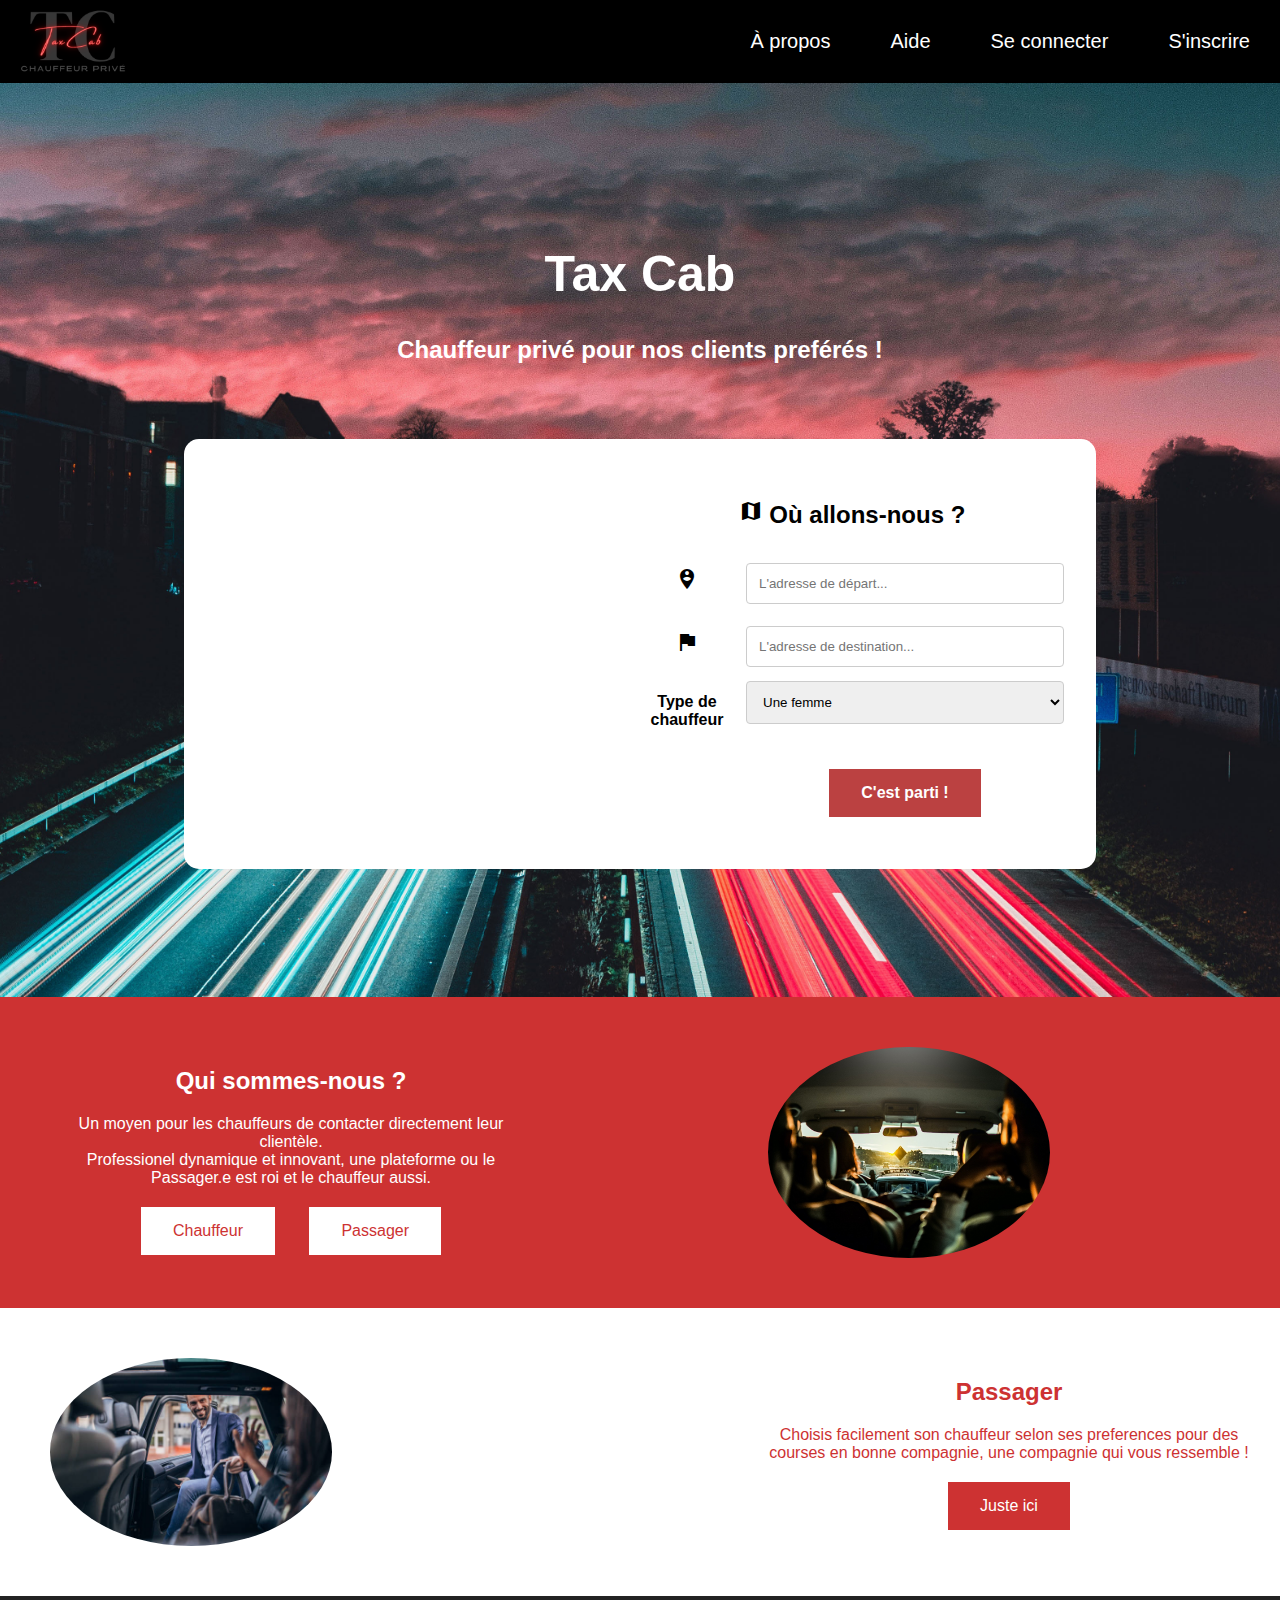
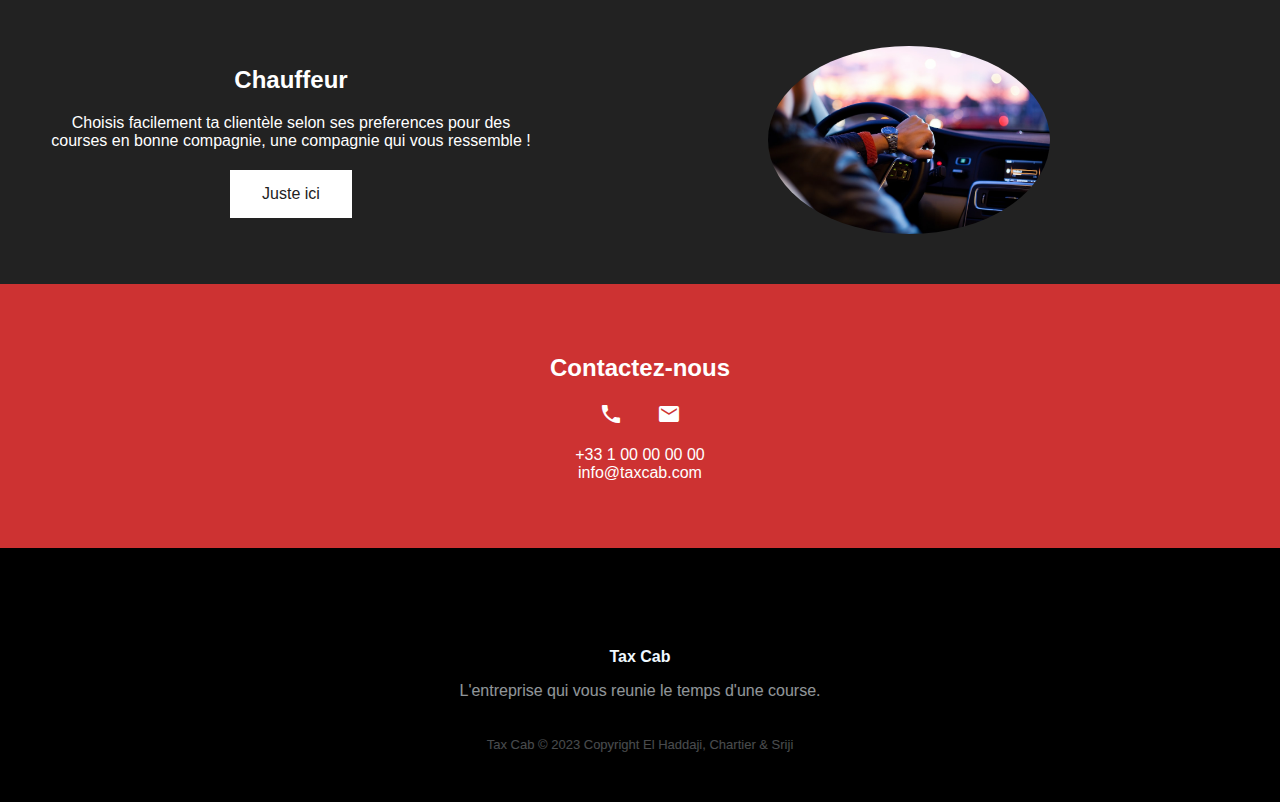
<file: index.html>
<!DOCTYPE html>
<html>
<head>
    <meta charset="utf-8">
    <title> Tax Cab, chauffeur.e privé.e </title>
    <link rel="stylesheet" href="https://fonts.googleapis.com/icon?family=Material+Icons">
    <link href="css/index-style.css"  rel="stylesheet">
</head>
<body>
    <div class="nav">
        <div class="dropdown" style="float:right;">
            <button class="dropbtn">S'inscrire</button>
            <div class="dropdown-content">
                <a href="client.html">Passager</a>
                <a href="chauffeur.html">Chauffeur</a>
            </div>
        </div>
        <a href="index.html" class="logonav"><img src="images/logo2.png"></a>
        <div class="topnav">
            <a href="Connect.html" >Se connecter</a>
            <a href="#Contact">Aide</a>
            <a href="#Propos">À propos</a>
        </div>
    </div>
    
    <div class = "row">
        <div class="Image-fond">
            <div class="header" id ="head">
                <h1>Tax Cab</h1>
                <h2>Chauffeur privé pour nos clients preférés !</h2>
                <section id = "trajet" style="margin-top: 75px;">
                    <iframe src="https://www.google.com/maps/embed?pb=!1m18!1m12!1m3!1d2628.6943304573037!2d2.4478470519152737!3d48.787725579178876!2m3!1f0!2f0!3f0!3m2!1i1024!2i768!4f13.1!3m3!1m2!1s0x47e673ef891c3f29%3A0x4e041435f7caf74b!2sIAE%20Paris-Est%20(ex.%20IAE%20Gustave%20Eiffel)%20-%20Ecole%20de%20Management!5e0!3m2!1sfr!2sfr!4v1679965444551!5m2!1sfr!2sfr" width="50%" height="100%" style="border:0;" allowfullscreen="" loading="lazy" referrerpolicy="no-referrer-when-downgrade"></iframe>
                
                    <div class="row" style="text-align: center; float: right; width: 50%;">
                        <h2 style="color:black; margin-top: 45px;">
                            <i class="material-icons">map</i> Où allons-nous ?</h2>
                        
                        <div class="col-25">
                            <label for="depart"> 
                                <i class="material-icons">person_pin_circle</i> 
                            </label>
                        </div>
                        <div class="col-75">
                            <input type="text" id="depart" name="adressedepart" placeholder="L'adresse de départ..." required>
                        </div>

                        <div class="col-25">
                            <label for="arrive">
                                <i class="material-icons">assistant_photo</i>
                            </label>
                        </div>
                        <div class="col-75">
                            <input type="text" id="arrive" name="adressearrive" placeholder="L'adresse de destination..." required>
                        </div>

                        <div class="col-25">
                            <label for="Genre">Type de chauffeur</label>
                            </div>
                            <div class="col-75">
                            <select id="Genre" name="Genre" required>
                                <option value="Femme">Une femme</option>
                                <option value="Homme">Un homme</option>
                                <option value="Non binaire">Non binaire</option>
                            </select>
                        </div>
                        <a href="#" class="button" style="margin-top: 45px;"> C'est parti ! </a>

                    </div>
                </section>
            </div>
        </div>
    </div> 

    <div class = "row">
        <div class = "columnR">
            <section id = "Propos">
                <div class="leftcolumn">
                    <h2>Qui sommes-nous ?</h2>
                    <p>Un moyen pour les chauffeurs de contacter directement leur clientèle. <br> Professionel dynamique et innovant, une plateforme ou le Passager.e est roi et le chauffeur aussi.</p>
                    <a href="chauffeur.html" class="button">Chauffeur</a>
                    <a href="client.html" class="button">Passager</a>
                </div>
                <div class="rightcolumn">
                    <img src="images/covoiturage.jpg" alt = "covoiturage" style="width: 55%;">
                </div>
            </section>
        </div>
        <div class = "columnW">
            <section id = "Passager">
                <div class="leftcolumn">
                    <img src="images/passager.jpg" alt = "passager" style="width: 55%;">
                </div>
                <div class="rightcolumn">
                    <h2>Passager</h2>
                    <p>Choisis facilement son chauffeur selon ses preferences pour des courses en bonne compagnie, une compagnie qui vous ressemble !</p>
                    <a href="client.html" class="button"> Juste ici </a>
                </div>
            </section>
        </div>
        <div class = "columnG">
            <section id ="Chauffeur">
                <div class="leftcolumn">
                    <h2>Chauffeur</h2>
                    <p>Choisis facilement ta clientèle selon ses preferences pour des courses en bonne compagnie, une compagnie qui vous ressemble !</p>
                    <a href="chauffeur.html" class="button">Juste ici</a>
                </div>
                <div class="rightcolumn">
                    <img src="images/chauffeur.jfif" alt = "conducteur" style="width: 55%;">
                </div>
            </section>
        </div>
        <div class = "columnR">
            <section id ="Contact">
                <h2>Contactez-nous</h2>
                <i class="material-icons">phone</i>
                <i class="material-icons">email</i>
                <p>
                    +33 1 00 00 00 00
				    <br> info@taxcab.com
                </p>
            </section>
        </div> 
    </div>
    
    <footer class="footer-dark">
        <div class="item text">
            <h3 class="pied">Tax Cab</h3>
            <p>L'entreprise qui vous reunie le temps d'une course.</p>
        </div>
        <p class="copyright">Tax Cab &copy; 2023 Copyright El Haddaji, Chartier & Sriji</p>
    </footer>

</body>
</html>
</file>
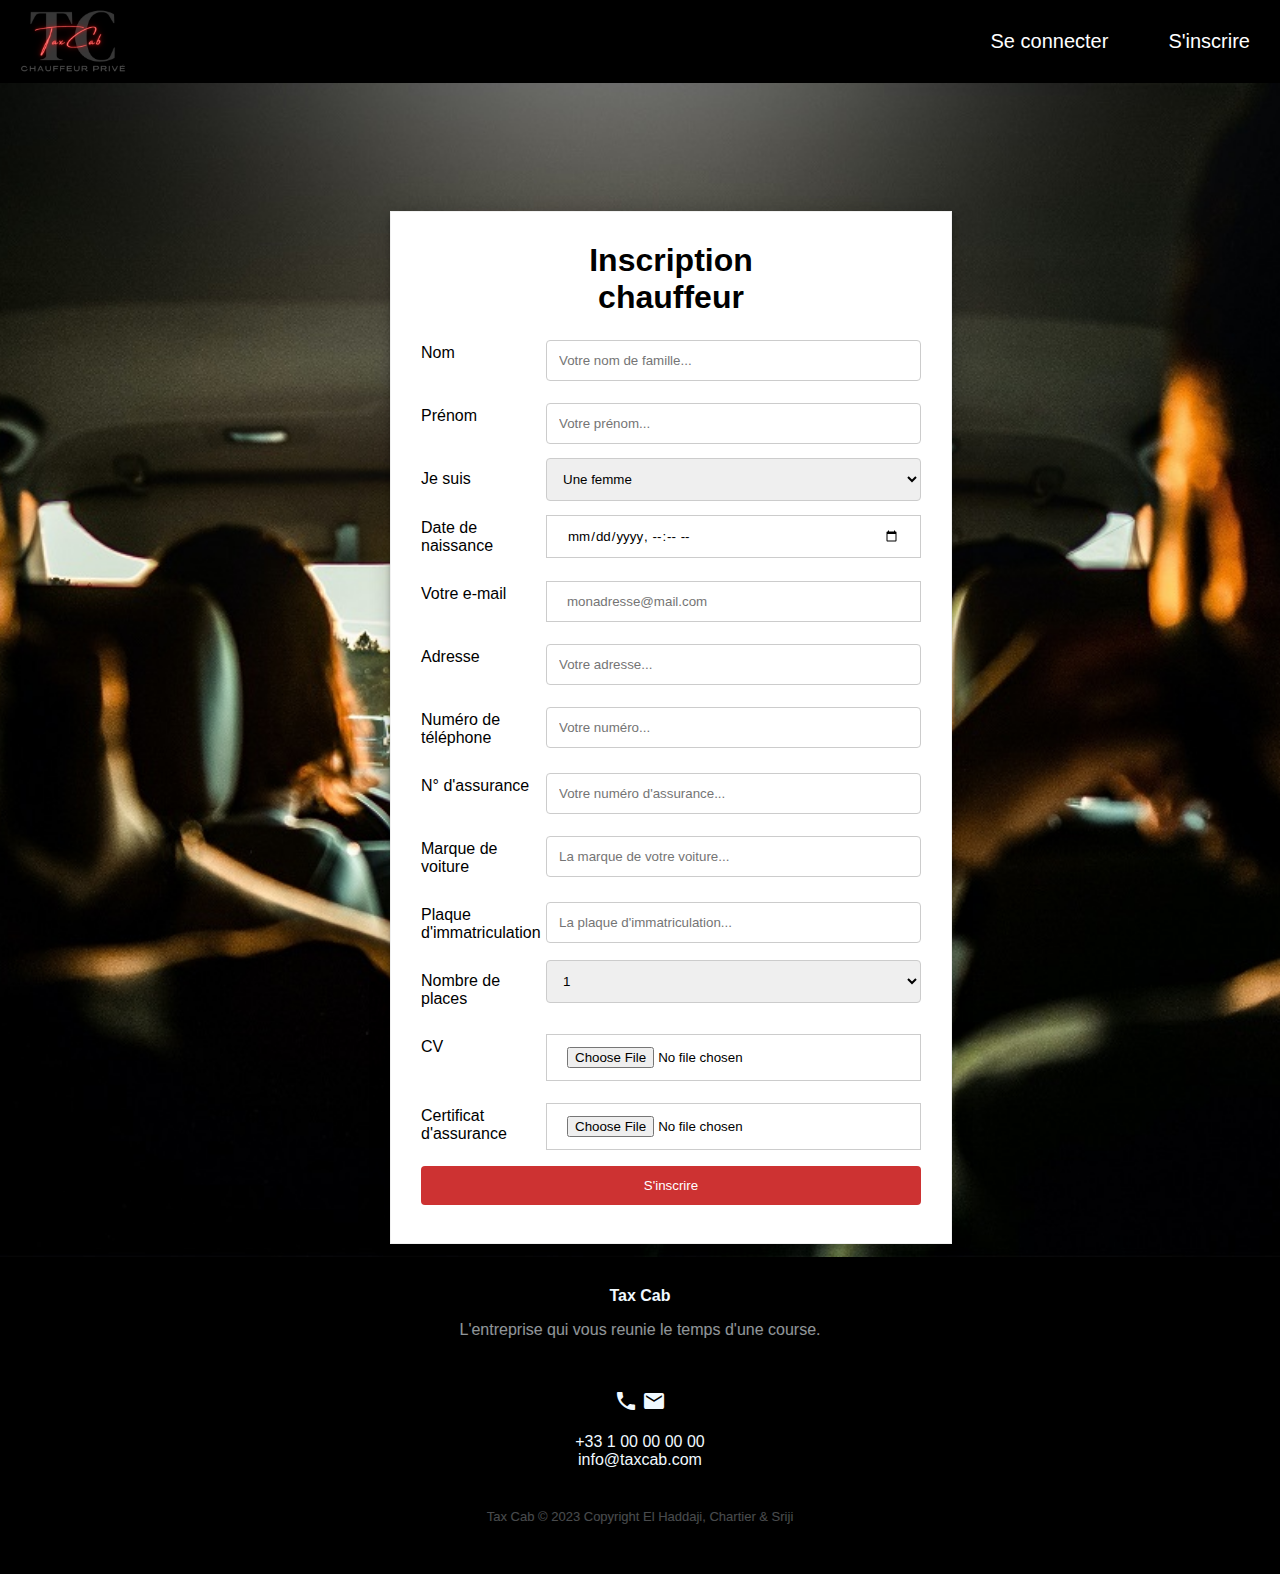
<file: chauffeur.html>
<!DOCTYPE html>

<html>
    <head>
        <meta charset="utf-8">
        <!-- importer le fichier de style -->
        <link rel="stylesheet" href="https://fonts.googleapis.com/icon?family=Material+Icons">
        <link rel="stylesheet" href="css/client-chauffeur_style.css" media="screen" type="text/css" />
    </head>
    <div class="nav">
        <div class="dropdown" style="float:right;">
            <button class="dropbtn">S'inscrire</button>
            <div class="dropdown-content">
                <a href="client.html">Passager</a>
                <a href="chauffeur.html">Chauffeur</a>
            </div>
        </div>
        <a href="index.html" class="logonav"><img src="images/logo2.png"></a>
        <div class="topnav">
            <a href="Connect.html" >Se connecter</a>
        </div>
    </div>
    <body>
        <div class = "rows">
            <div class="Image-fond">
                <div class="header" id ="head">
                    <div id="container">
                        <!-- zone de connexion -->
                        <form action="verification.php" method="POST">
                            <h1> Inscription chauffeur</h1>

                            <div class="row">
                                <div class="col-25">
                                  <label for="fname">Nom</label>
                                </div>
                                <div class="col-75">
                                  <input type="text" id="fname" name="firstname" placeholder="Votre nom de famille...">
                                </div>
                              </div>
                              <div class="row">
                                <div class="col-25">
                                  <label for="lname">Prénom</label>
                                </div>
                                <div class="col-75">
                                  <input type="text" id="lname" name="lastname" placeholder="Votre prénom...">
                                </div>
                              </div>
                              <div class="row">
                                <div class="col-25">
                                  <label for="Genre">Je suis</label>
                                </div>
                                <div class="col-75">
                                  <select id="Genre" name="Genre" required>
                                    <option value="Femme">Une femme</option>
                                    <option value="Homme">Un homme</option>
                                    <option value="Non binaire">Non binaire</option>
                                  </select>
                                </div>
                              </div>


                            <div class="row">
                                <div class="col-25">
                                    <label for="date">Date de naissance</label>
                                </div>
                                <div class="col-75">
                                    <input type="datetime-local" id="date" name="date"required >
                                </div>
                            </div>

                            <div class="row">
                                <div class="col-25">
                                    <label for="email">Votre e-mail</label>
                                </div>
                                <div class="col-75">
                                    <input type="email" id="email" name="email" placeholder="monadresse@mail.com" required>
                                </div>
                            </div>


                            <div class="row">
                                <div class="col-25">
                                    <label for="lname">Adresse</label>
                                </div>
                                <div class="col-75">
                                    <input type="text" id="lname" name="lastname" placeholder="Votre adresse...">
                                </div>
                            </div>

                            <div class="row">
                                <div class="col-25">
                                    <label for="tel">Numéro de téléphone</label>
                                </div>
                                <div class="col-75">
                                    <input type="text" id="tel" name="numtel" placeholder="Votre numéro..." required>
                                </div>
                            </div>

                            <div class="row">
                                <div class="col-25">
                                    <label for="n°">N° d'assurance</label>
                                </div>
                                <div class="col-75">
                                    <input type="text" id="nassurance" name="numero d'assurance" placeholder="Votre numéro d'assurance..." required>
                                </div>
                            </div>

                            <div class="row">
                                <div class="col-25">
                                    <label for="marqueV">Marque de voiture</label>
                                </div>
                                <div class="col-75">
                                    <input type="text" id="marqueV" name="marque" placeholder="La marque de votre voiture..." required>
                                </div>
                            </div>

                            <div class="row">
                                <div class="col-25">
                                    <label for="immatriculation">Plaque d'immatriculation</label>
                                </div>
                                <div class="col-75">
                                    <input type="text" id="marqueV" name="marque" placeholder="La plaque d'immatriculation..." required>
                                </div>
                            </div>

                            <div class="row">
                                <div class="col-25">
                                    <label for="nombre">Nombre de places</label>
                                </div>
                                <div class="col-75">
                                    <select name="nombre" id="nombre" required>
                                        <option value="1">1</option>
                                        <option value="2">2</option>
                                        <option value="3">3</option>
                                        <option value="4">4</option>
                                        <option value="autre">Autre....</option>
                                    </select>
                                </div>
                            </div>

                            <div class="row">
                                <div class="col-25">
                                    <label for="CV">CV</label>
                                </div>
                                <div class="col-75">
                                    <input type="file" id="cv" name="cv"required>
                                </div>
                            </div>

                            <div class="row">
                                <div class="col-25">
                                    <label for="certifassurance">Certificat d'assurance</label>
                                </div>
                                <div class="col-75">
                                    <input type="file" id="certifassurance" name="certificat d'assurance" required>
                                </div>
                            </div>

                            <div class="row">
                                <input type="submit" id='submit' value="S'inscrire" >
                            </div>
                        </form>
                    </div>
                </div>
            </div>
        </div>
        <footer class="footer-dark">
            <div class="item text">
                <h3 class="pied">Tax Cab</h3>
                <p>L'entreprise qui vous reunie le temps d'une course.</p>
            </div>
            <section id ="Contact">
                <i class="material-icons">phone</i>
                <i class="material-icons">email</i>
                <p>
                    +33 1 00 00 00 00
				    <br> info@taxcab.com
                </p>
            </section>
            <p class="copyright">Tax Cab &copy; 2023 Copyright El Haddaji, Chartier & Sriji</p>
        </footer>
    </body>
</html>
</file>
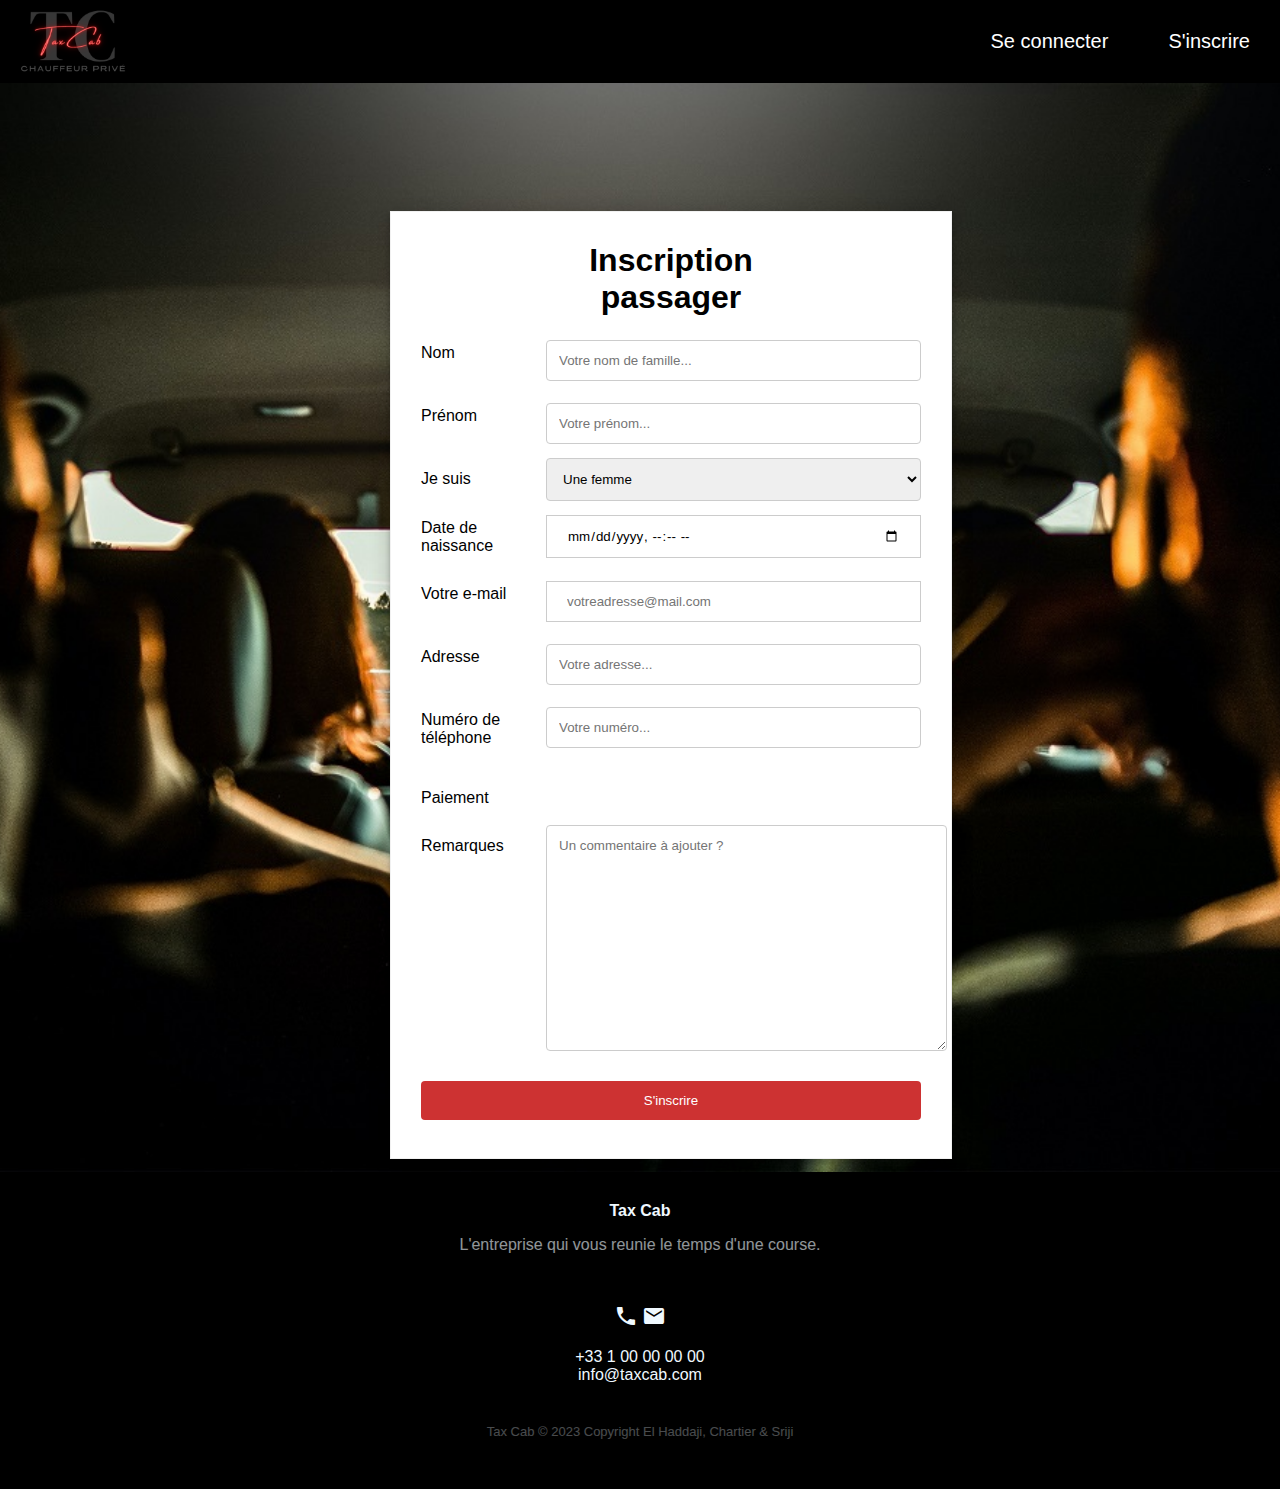
<file: client.html>
<!DOCTYPE html>

<html>
    <head>
        <meta charset="utf-8">
        <!-- importer le fichier de style -->
        <link rel="stylesheet" href="https://fonts.googleapis.com/icon?family=Material+Icons">
        <link rel="stylesheet" href="css/client-chauffeur_style.css" media="screen" type="text/css" />
    </head>

    <div class="nav">
        <div class="dropdown" style="float:right;">
            <button class="dropbtn">S'inscrire</button>
            <div class="dropdown-content">
                <a href="client.html">Passager</a>
                <a href="chauffeur.html">Chauffeur</a>
            </div>
        </div>
        <a href="index.html" class="logonav"><img src="images/logo2.png"></a>
        <div class="topnav">
            <a href="Connect.html" >Se connecter</a>
        </div>
    </div>

    <body>
        <div class = "rows">
            <div class="Image-fond">
                <div class="header" id ="head">
                    <div id="container" class = "partie1">
                        <!-- zone de connexion --> 
                        <form action=".php" method="POST">
                            <h1> Inscription passager</h1>
                            <div class="row">
                                <div class="col-25">
                                  <label for="nom">Nom</label>
                                </div>
                                <div class="col-75">
                                  <input type="text" id="nom" name="nomFamille" placeholder="Votre nom de famille..." required>
                                </div>
                            </div>
                            <div class="row">
                                <div class="col-25">
                                  <label for="prenom">Prénom</label>
                                </div>
                                <div class="col-75">
                                  <input type="text" id="prenom" name="prenom" placeholder="Votre prénom..." required>
                                </div>
                            </div>
                            <div class="row">
                                <div class="col-25">
                                  <label for="Genre">Je suis</label>
                                </div>
                                <div class="col-75">
                                  <select id="Genre" name="Genre">
                                    <option value="Femme">Une femme</option>
                                    <option value="Homme">Un homme</option>
                                    <option value="Non binaire">Non binaire</option>
                                  </select>
                                </div>
                              </div>


                            <div class="row">
                                <div class="col-25">
                                    <label for="date">Date de naissance</label>
                                </div>
                                <div class="col-75">
                                    <input type="datetime-local" id="date" name="date"required >
                                </div>
                            </div>

                            <div class="row">
                                <div class="col-25">
                                    <label for="email">Votre e-mail</label>
                                </div>
                                <div class="col-75">
                                    <input type="email" id="email" name="email" placeholder="votreadresse@mail.com" required>
                                </div>
                            </div>


                            <div class="row">
                                <div class="col-25">
                                    <label for="adresse">Adresse</label>
                                </div>
                                <div class="col-75">
                                    <input type="text" id="adresse" name="adresse" placeholder="Votre adresse..." required>
                                </div>
                            </div>

                            <div class="row">
                                <div class="col-25">
                                    <label for="tel">Numéro de téléphone</label>
                                </div>
                                <div class="col-75">
                                    <input type="text" id="tel" name="numtel" placeholder="Votre numéro..." required>
                                </div>
                            </div>

                            <div>
                                <br>
                                <label for="paiement">Paiement</label>
                            </div>
                            
                            <div class="row">
                                <div class="col-25">
                                <label for="rem">Remarques</label>
                                </div>
                                <div class="col-75">
                                <textarea id="rem" name="Remarques" placeholder="Un commentaire à ajouter ?" style="height:200px"></textarea>
                                </div>
                            </div>
                            <br>
                            <div class="row">
                                <input type="submit" id='envoyer' value="S'inscrire" >
                            </div>

                        </form>
                    </div>
                </div>
            </div>
        </div>
        
        <footer class="footer-dark">
            <div class="item text">
                <h3 class="pied">Tax Cab</h3>
                <p>L'entreprise qui vous reunie le temps d'une course.</p>
            </div>
            <section id ="Contact">
                <i class="material-icons">phone</i>
                <i class="material-icons">email</i>
                <p>
                    +33 1 00 00 00 00
				    <br> info@taxcab.com
                </p>
            </section>
            <p class="copyright">Tax Cab &copy; 2023 Copyright El Haddaji, Chartier & Sriji</p>
        </footer>

    </body>
</html>
</file>
<file: css/index-style.css>
/*                                                   CSS de la page index                                                    */

/*               Restriction general de tag                      */
* {
  font-family: Candara, Calibri, Segoe, Segoe UI, Optima, Arial, sans-serif;
}

body {
  display: block;
  background: #000000;
  margin:0%;
}

.header {
  padding: none;
  padding-left: 120px;
  padding-right: 120px;
}

.header h1 {
  font-size: 50px;
  color: white;
  text-align: center;
}

.header p {
  display: block;
  font-size: 25px;
  background-color: white;
  color: black;
}

h2{
  text-align: center;
}

section{
  padding-top: 50px;
  height: auto;
  padding-bottom: 50px;
}

/*                                           Barre de navigation                                   */
.nav{
  background-color: #33333300;
  padding-bottom: auto;
  padding-top: auto;
}
/* Logo */
.logonav {
  padding-bottom: auto;
  padding-top: auto;
  overflow: hidden;
  float: left;
  display: block;
  text-align: top;
}

.logonav img {
  padding-top: 7px;
  padding-left: 15px;
  width: 115px;
}

/* Rectangle noir 
(A propos, Aide et Se Connecter)*/
.topnav {
  padding-bottom: auto;
  padding-top: auto;
  overflow: hidden;
}

/* Bloques des rubriques */
.topnav a {
  float: right;
  display: block;
  color: #ffffff;
  text-align: top;
  padding: 30px 30px;
  text-decoration: none;
  font-size: 20px;
}

/* Adaptation de la page selon la taille de l'onglet*/
@media screen and (max-width: 400px) {
  .topnav a {
    float: none;
    width: 100%;
  }
}

/* Bloques quand la souris passe par dessus */
.topnav a:hover {
  background-color: rgb(205, 50, 50);
  color: rgb(255, 255, 255);
}

/* Bloque S'inscrire*/
.dropbtn {
  background-color: #ffffff00;
  color: white;
  padding: 30px;
  font-size: 20px;
  border: none;
  cursor: pointer;
  text-align: center;
}
/* Barre de defilation */
.dropdown {
  padding-bottom: auto;
  padding-top: auto;
  position: relative;
  display: inline-block;
}
/* Contenu de la barre de defilation */
.dropdown-content {
  display: none;
  position: absolute;
  right: 0;
  background-color: #f9f9f965;
  min-width: 160px;
  box-shadow: 0px 8px 16px 0px rgba(0,0,0,0.2);
  z-index: 1;
}

.dropdown-content a {
  color: rgb(255, 255, 255);
  padding: 30px 30px;
  text-decoration: none;
  display: block;
  text-align: center;
  font-size: 20px;
}
/* Bloques quand la souris passe par dessus */
.dropdown-content a:hover {
  background-color: #ff000076;
  
}

.dropdown:hover .dropdown-content {
  display: block;
}

.dropdown:hover .dropbtn {
  background-color: rgb(205, 50, 50);
}

/*                                                       Head                                           */
.Image-fond{
  /*width: 50%;
  background-image: url(../images/head-highway.jpg);
  border: 10px transparent transparent;
  border-radius: none;
  background-position: right bottom, left top;
  background-repeat: no-repeat, repeat;
  resize: both;*/

  background-image: url(../images/head-highway.jpg);
  height: 75%;
  border-radius: none;
  /* Center and scale the image nicely */
  background-position: center;
  background-repeat: no-repeat;
  background-size: cover;
  padding: 10% 5%;

}

.header h2{
  color:white;
}

#trajet{
  display: block;
  position: relative;
  font-weight: bold;
  color:black;
  padding: 15px 32px;
  background-color: white;
  border-radius: 15px;
  height: 400px;
}

.row::after {
  content: "";
  display: table;
  clear: both;
}

/* Responsive layout - when the screen is less than 600px wide, make the two columns stack on top of each other instead of next to each other */
@media screen and (max-width: 600px) {
  .col-25, .col-75, input[type=submit] {
    width: 100%;
    margin-top: 0;
  }
}

.container {
  border-radius: 5px;
  background-color: white;
  padding: 20px;
  display: block;
  padding: 15px 32px;
  position: relative;
}

.col-25 {
  float: left;
  width: 25%;
  margin-top: 6px;
}

.col-75 {
  float: left;
  width: 75%;
  margin-top: 6px;
}


/*                                          Body                                              */
/* Colones par couleur */
.columnR {   
  float: left;
  width: 100%;
  background-color: rgb(205, 50, 50);
}

.columnR section * {
  margin-right: 15px;
  margin-left: 15px;
  color: white;
}

.columnR .button {
  background-color: white;
  color: rgb(205, 50, 50);
}

.columnW {   
  float: left;
  width: 100%;
  background-color: white;
}

.columnW section * {
  margin-right: 15px;
  margin-left: 15px;
  color: rgb(205, 50, 50);
}

.columnW .button {
  background-color: rgb(205, 50, 50);
  color: white;
}

.columnG {   
  float: left;
  width: 100%;
  background-color: #222;
}

.columnG section * {
  margin-right: 15px;
  margin-left: 15px;
  color: white;
}

.columnG .button {
  background-color: white;
  color: #222;
  margin-left: 15px;
  margin-bottom: 20px;
}

/* Column droite gauche*/
.rightcolumn {
  text-align: center;
  float: right;
  width: 40%;
  padding-left: 20px;
}

.leftcolumn {
  float: left;
  width: 40%;
  padding-left: 20px;
  text-align: center;
}

/* Images dans les colones*/
.rightcolumn img{
  margin-bottom: 50px;
  border-radius: 50%;
  float: inline-start;
}

.leftcolumn img{
  margin-bottom: 50px;
  border-radius: 50%;
  float: inline-start;
}

/* Adaptation de la page selon la taille de l'onglet*/
@media screen and (max-width: 800px) {
  .column, .rightcolumn {   
    width: 100%;
    padding: 0;
  }
}

/* Séparation des rubriques (colomuns) */
.row:after {
  content: "";
  display: table;
  clear: both;
}

input[type=text], input[type=password], input[type=email], input[type=datetime-local], input[type="file"] {
  width: 100%;
  padding: 12px 20px;
  margin: 8px 0;
  display: inline-block;
  border: 1px solid #ccc;
  box-sizing: border-box;
 }
 
 /* Set a style for all buttons */
 input[type=submit] {
  background-color: rgb(205, 50, 50);
  color: white;
  padding: 14px 20px;
  margin: 8px 0;
  border: none;
  cursor: pointer;
  width: 100%;
 }
 input[type=submit]:hover {
  background-color: #ff000076;
  color: white;
  border: 1px solid #ff000076;
 }

 input[type=text], select, textarea {
  width: 100%;
  padding: 12px;
  border: 1px solid #ccc;
  border-radius: 4px;
  resize: vertical;
}

label {
  padding: 12px 12px 12px 0;
  display: inline-block;
}

input[type=submit] {
  background-color: rgb(205, 50, 50);
  color: white;
  padding: 12px 20px;
  border: none;
  border-radius: 4px;
  cursor: pointer;
  float: right;
}

input[type=submit]:hover {
  background-color: #ff000076;
}

/* Boutons interactifs redirige vers des pages */
.button {
  background-color: #bb4141;
  border: none;
  color: white;
  padding: 15px 32px;
  text-align: center;
  text-decoration: none;
  display: inline-block;
  font-size: 16px;
  margin: 4px 2px;
  cursor: pointer;
}

/* Boutons interactifs redirige vers des pages */
.buttonR {
  background-color: #bb4141;
  border: none;
  color: white;
  padding: 15px 32px;
  text-align: center;
  text-decoration: none;
  display: inline-block;
  font-size: 16px;
  margin: 4px 2px;
  cursor: pointer;
  border-radius: 25px;
}

.button:hover {
  background-color: rgba(186, 186, 186, 0.692);
}

/*Modifications avec les ids*/

#Contact {
  text-align: center;
}

/*Identification (Page de connexion Auré)*/
.title{
  text-align: center;
  color: #bb4141;
}
.bx-img{
  display: flex;
  justify-content: space-around;
  color: #222;
}

.bx-img-all {
  display: flex;
  flex-direction: column;
  align-items: center;
  color: #222;
}

.bx-img-all p{
  color: #222;
}

.carre{
  text-align: center;
  border: 5px solid #222;
  border-style: double;
  padding: 20px;
  margin-left: 50%;
  margin-right: 10%; 
  font-family: Rockwell, Courier Bold, Courier, Georgia, Times, Times New Roman, serif;
  left: 150px;
}

/*Identification (Page de connexion Auré)*/
.LogoCentre{
  margin: 75px 0px 50px;
  text-align: center;
}

.LogoCentre img {
  width: 115px;

}

.section1 {
  margin: 50px 0px 50px;
  /* The image used */
  background-image: url("photographer.jpg");
  
  /* Add the blur effect */
  filter: blur(8px);
  -webkit-filter: blur(8px);
  
  /* Full height */
  height: 100%; 
  
  /* Center and scale the image nicely */
  background-position: center;
  background-repeat: no-repeat;
  background-size: cover;
}

.Bloc{
  background-color: white;
  width: 45%;
  padding: 30px;
  border-radius: 5%;
  margin: auto;
  overflow: hidden;
  box-shadow: 0 4px 8px 0 #222, 0 6px 20px 0 #b8b8b8;
  display: block;
  z-index: 2;
  position: relative;

}

.Bloc div {
  text-align: center;
  display: block;
  margin-bottom: 15px;
}

.Bloc div img {
  width: 100px;
  height: 100px;
}

/*                   Checkbox (option unique)              */
/* The container */
.container {
  display: block;
  position: relative;
  padding-left: 35px;
  margin-bottom: 12px;
  cursor: pointer;
  font-size: 22px;
  -webkit-user-select: none;
  -moz-user-select: none;
  -ms-user-select: none;
  user-select: none;
}

/* Hide the browser's default radio button */
.container input {
  position: absolute;
  opacity: 0;
  cursor: pointer;
}

/* Create a custom radio button */
.checkmark {
  position: absolute;
  top: 0;
  left: 0;
  height: 25px;
  width: 25px;
  background-color: #eee;
  border-radius: 50%;
}

/* On mouse-over, add a grey background color */
.container:hover input ~ .checkmark {
  background-color: #ccc;
}

/* When the radio button is checked, add a blue background */
.container input:checked ~ .checkmark {
  background-color: #bb4141;
}

/* Create the indicator (the dot/circle - hidden when not checked) */
.checkmark:after {
  content: "";
  position: absolute;
  display: none;
}

/* Show the indicator (dot/circle) when checked */
.container input:checked ~ .checkmark:after {
  display: block;
}

/* Style the indicator (dot/circle) */
.container .checkmark:after {
 	top: 9px;
	left: 9px;
	width: 8px;
	height: 8px;
	border-radius: 50%;
	background: white;
}


/*                                         Footer                                        */


.footer-dark {
  width: 100%;
  padding-bottom:50px;
  color:#f0f9ff;
  background-color:#000000;
}

.footer-dark section {
  margin-top: 50px;
}

.footer-dark h3 {
  text-align: center;
  margin-bottom:12px;
  font-weight:bold;
  font-size:16px;
}

.footer-dark .item.text h3{
  margin-bottom:6px;
  margin-top: 100px;
}


.footer-dark .item.text p {
  text-align: center;
  opacity:0.6;
  margin-bottom:0;
}

.footer-dark .copyright {
  text-align:center;
  padding-top:24px;
  opacity:0.3;
  font-size:13px;
  margin-bottom:0;
}

h2 .pied{
  margin-top: 400px;
}
</file>
<file: css/client-chauffeur_style.css>
* {
    font-family: Candara, Calibri, Segoe, Segoe UI, Optima, Arial, sans-serif;
}
body{
 background: #000000;
 margin:0%;
}
#container{
    width:500px;
    margin:0 auto;
    margin-top:10%;
    background-color: darkred;
}
/* Bordered form */
form {
 width:100%;
 padding: 30px;
 border: 1px solid #f1f1f1;
 background: #fff;
 box-shadow: 0 0 20px 0 rgba(0, 0, 0, 0.2), 0 5px 5px 0 rgba(0, 0, 0, 0.24);
}
#container h1{
 width: 45%;
 margin: 0 auto;
 padding-bottom: 10px;
}

/* Full-width inputs */
input[type=text], input[type=password], input[type=email], input[type=datetime-local], input[type="file"] {
 width: 100%;
 padding: 12px 20px;
 margin: 8px 0;
 display: inline-block;
 border: 1px solid #ccc;
 box-sizing: border-box;
}

/* Set a style for all buttons */
input[type=submit] {
 background-color: rgb(205, 50, 50);
 color: white;
 padding: 14px 20px;
 margin: 8px 0;
 border: none;
 cursor: pointer;
 width: 100%;
}
input[type=submit]:hover {
 background-color: #ff000076;
 color: white;
 border: 1px solid #ff000076;
}

/*                  Barre de navigation                */
.nav{
    background-color: #33333300;
    padding-bottom: auto;
    padding-top: auto;
}
/* Logo */
.logonav {
padding-bottom: auto;
padding-top: auto;
overflow: hidden;
float: left;
display: block;
text-align: top;
}

.logonav img {
padding-top: 7px;
padding-left: 15px;
width: 115px;
}

/* Rectangle noir 
(A propos, Aide et Se Connecter)*/
.topnav {
padding-bottom: auto;
padding-top: auto;
overflow: hidden;
}

/* Bloques des rubriques */
.topnav a {
float: right;
display: block;
color: #ffffff;
text-align: top;
padding: 30px 30px;
text-decoration: none;
font-size: 20px;
}

/* Adaptation de la page selon la taille de l'onglet*/
@media screen and (max-width: 400px) {
.topnav a {
    float: none;
    width: 100%;
}
}

/* Bloques quand la souris passe par dessus */
.topnav a:hover {
background-color: rgb(205, 50, 50);
color: rgb(255, 255, 255);
}

/* Bloque S'inscrire*/
.dropbtn {
background-color: #ffffff00;
color: white;
padding: 30px;
font-size: 20px;
border: none;
cursor: pointer;
text-align: center;
}
/* Barre de defilation */
.dropdown {
padding-bottom: auto;
padding-top: auto;
position: relative;
display: inline-block;
}
/* Contenu de la barre de defilation */
.dropdown-content {
display: none;
position: absolute;
right: 0;
background-color: #f9f9f965;
min-width: 160px;
box-shadow: 0px 8px 16px 0px rgba(0,0,0,0.2);
z-index: 1;
}

.dropdown-content a {
color: rgb(255, 255, 255);
padding: 30px 30px;
text-decoration: none;
display: block;
text-align: center;
font-size: 20px;
}
/* Bloques quand la souris passe par dessus */
.dropdown-content a:hover {
background-color: #ff000076;

}

.dropdown:hover .dropdown-content {
display: block;
}

.dropdown:hover .dropbtn {
background-color: rgb(205, 50, 50);
}

h1{
  text-align: center;
}

input[type=text], select, textarea {
  width: 100%;
  padding: 12px;
  border: 1px solid #ccc;
  border-radius: 4px;
  resize: vertical;
}

label {
  padding: 12px 12px 12px 0;
  display: inline-block;
}

input[type=submit] {
  background-color: rgb(205, 50, 50);
  color: white;
  padding: 12px 20px;
  border: none;
  border-radius: 4px;
  cursor: pointer;
  float: right;
}

input[type=submit]:hover {
  background-color: #ff000076;
}

.container {
  border-radius: 5px;
  background-color: #f2f2f2;
  padding: 20px;
}

.col-25 {
  float: left;
  width: 25%;
  margin-top: 6px;
}

.col-75 {
  float: left;
  width: 75%;
  margin-top: 6px;
}

/* Clear floats after the columns */
.row::after {
  content: "";
  display: table;
  clear: both;
}

/* Responsive layout - when the screen is less than 600px wide, make the two columns stack on top of each other instead of next to each other */
@media screen and (max-width: 600px) {
  .col-25, .col-75, input[type=submit] {
    width: 100%;
    margin-top: 0;
  }
}

.row:after {
    content: "";
    display: table;
    clear: both;
}

.Image-fond{
    /*width: 50%;
    background-image: url(../images/head-highway.jpg);
    border: 10px transparent transparent;
    border-radius: none;
    background-position: right bottom, left top;
    background-repeat: no-repeat, repeat;
    resize: both;*/
  
    background-image: url(../images/covoiturage.jpg);
    height: 60%;
    border-radius: none;
    /* Center and scale the image nicely */
    background-position: center;
    background-repeat: no-repeat;
    background-size: cover;
    padding: 1% 5%;
  
  }

/*                                         Footer                                        */


.footer-dark {
    width: 100%;
    padding-bottom:50px;
    color:#f0f9ff;
    background-color:#000000;
  }
  
  .footer-dark section {
    margin-top: 50px;
  }
  
  .footer-dark h3 {
    text-align: center;
    margin-bottom:12px;
    font-weight:bold;
    font-size:16px;
  }
  
  .footer-dark .item.text h3{
    margin-bottom:6px;
    margin-top: 30px;
  }
  
  
  .footer-dark .item.text p {
    text-align: center;
    opacity:0.6;
    margin-bottom:0;
  }
  
  .footer-dark .copyright {
    text-align:center;
    padding-top:24px;
    opacity:0.3;
    font-size:13px;
    margin-bottom:0;
  }

  #Contact {
    text-align: center;
  }
</file>
